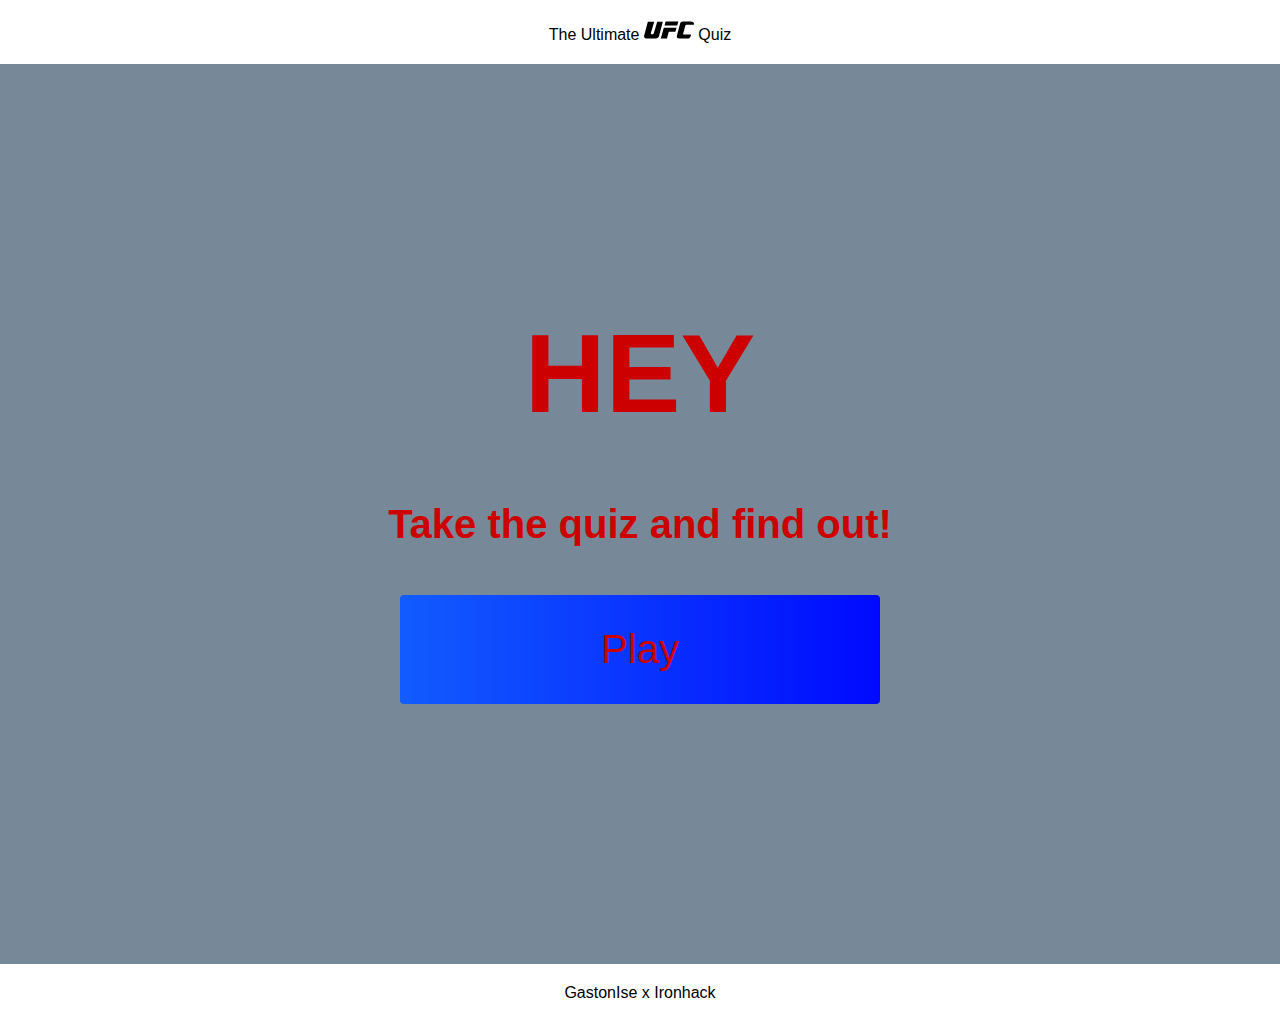
<file: index.html>
<!DOCTYPE html>
<html lang="en">
  <head>
    <meta charset="UTF-8" />
    <meta http-equiv="X-UA-Compatible" content="IE=edge" />
    <meta name="viewport" content="width=device-width, initial-scale=1.0" />
    <link rel="stylesheet" href="styles.css" />
    <script type="module" src="./index.js"></script>
    <title>UFC Quiz Home</title>
  </head>

  <body>
    <nav class="main-nav">
      The Ultimate
      <img class="main-nav-img" src="./UFC-logo.svg" alt="UFC" /> Quiz
    </nav>

    <div class="container">
      <div id="main-div">
        <h1 id="h1text">HEY</h1>
        <h2>Take the quiz and find out!</h2>
        <a href="/game.html" class="btn">Play</a>
      </div>
    </div>

    <footer class="footer-main">GastonIse x Ironhack</footer>
  </body>
</html>
</file>
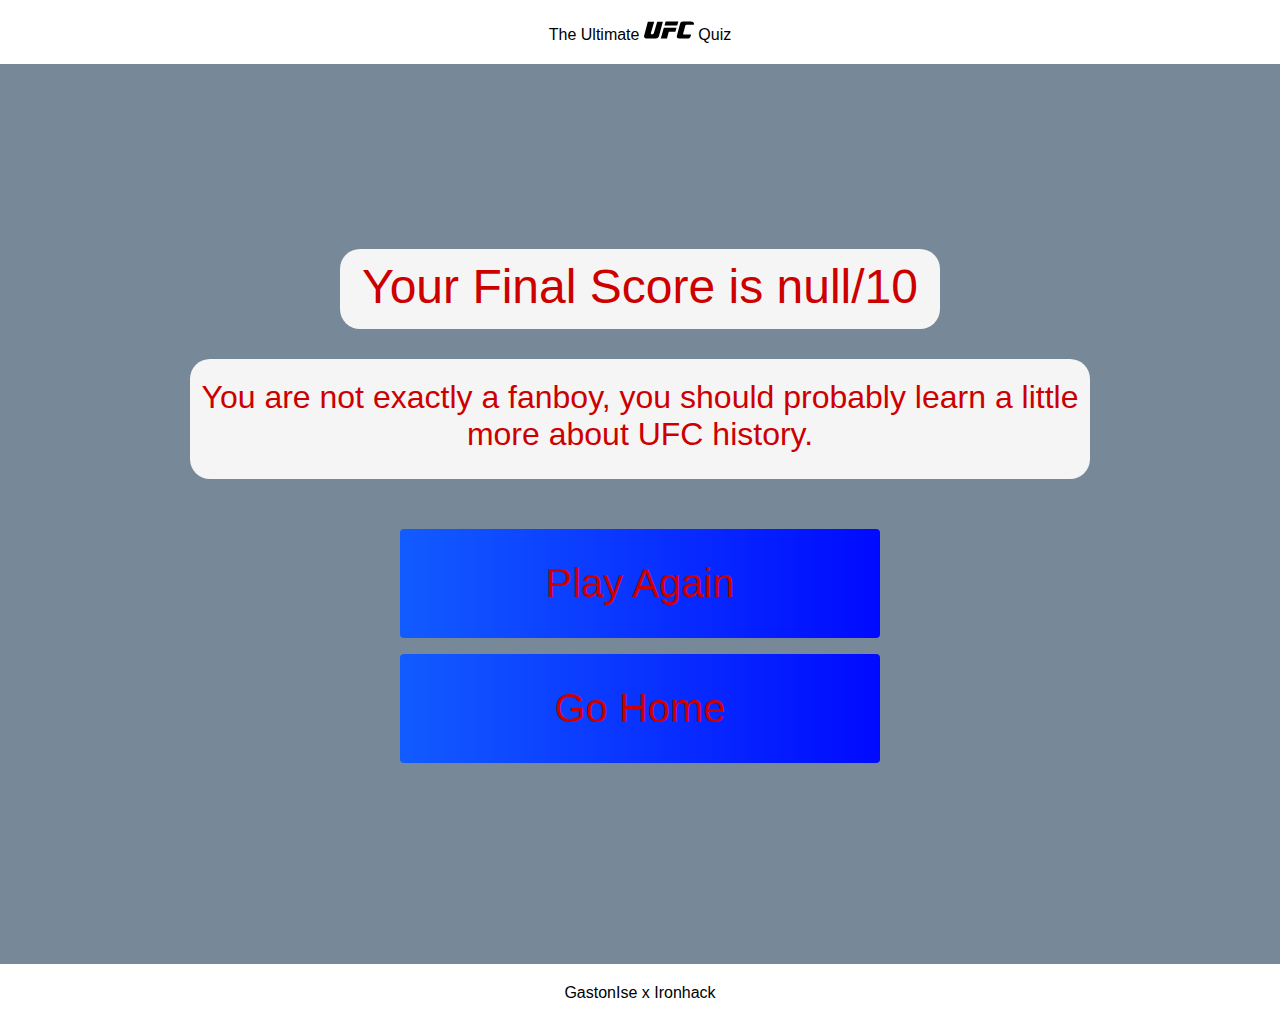
<file: end.html>
<!DOCTYPE html>
<html lang="en">
<head>
    <meta charset="UTF-8">
    <meta http-equiv="X-UA-Compatible" content="IE=edge">
    <meta name="viewport" content="width=device-width, initial-scale=1.0">
    <link rel="stylesheet" href="styles.css">
    <script type="module" src="./end.js"></script>
    <script type="module" src="./index.js"></script>
    <title>UFC Quiz Result</title>
</head>
<body>
    <nav class="end-nav">
        The Ultimate <img class="end-nav-img"src="./UFC-logo.svg" alt="UFC">  Quiz
    </nav>

    <div class="container">
        <div id="main-div">
            <p id="finalScore">0</p>
            <p id="feedback"></p>
            <a href="./game.html" class="btn">Play Again</a>
            <a href="index.html" class="btn">Go Home</a>
        </div>
    </div>

    <footer class="footer-end">GastonIse x Ironhack</footer>

</body>
</html>
</file>
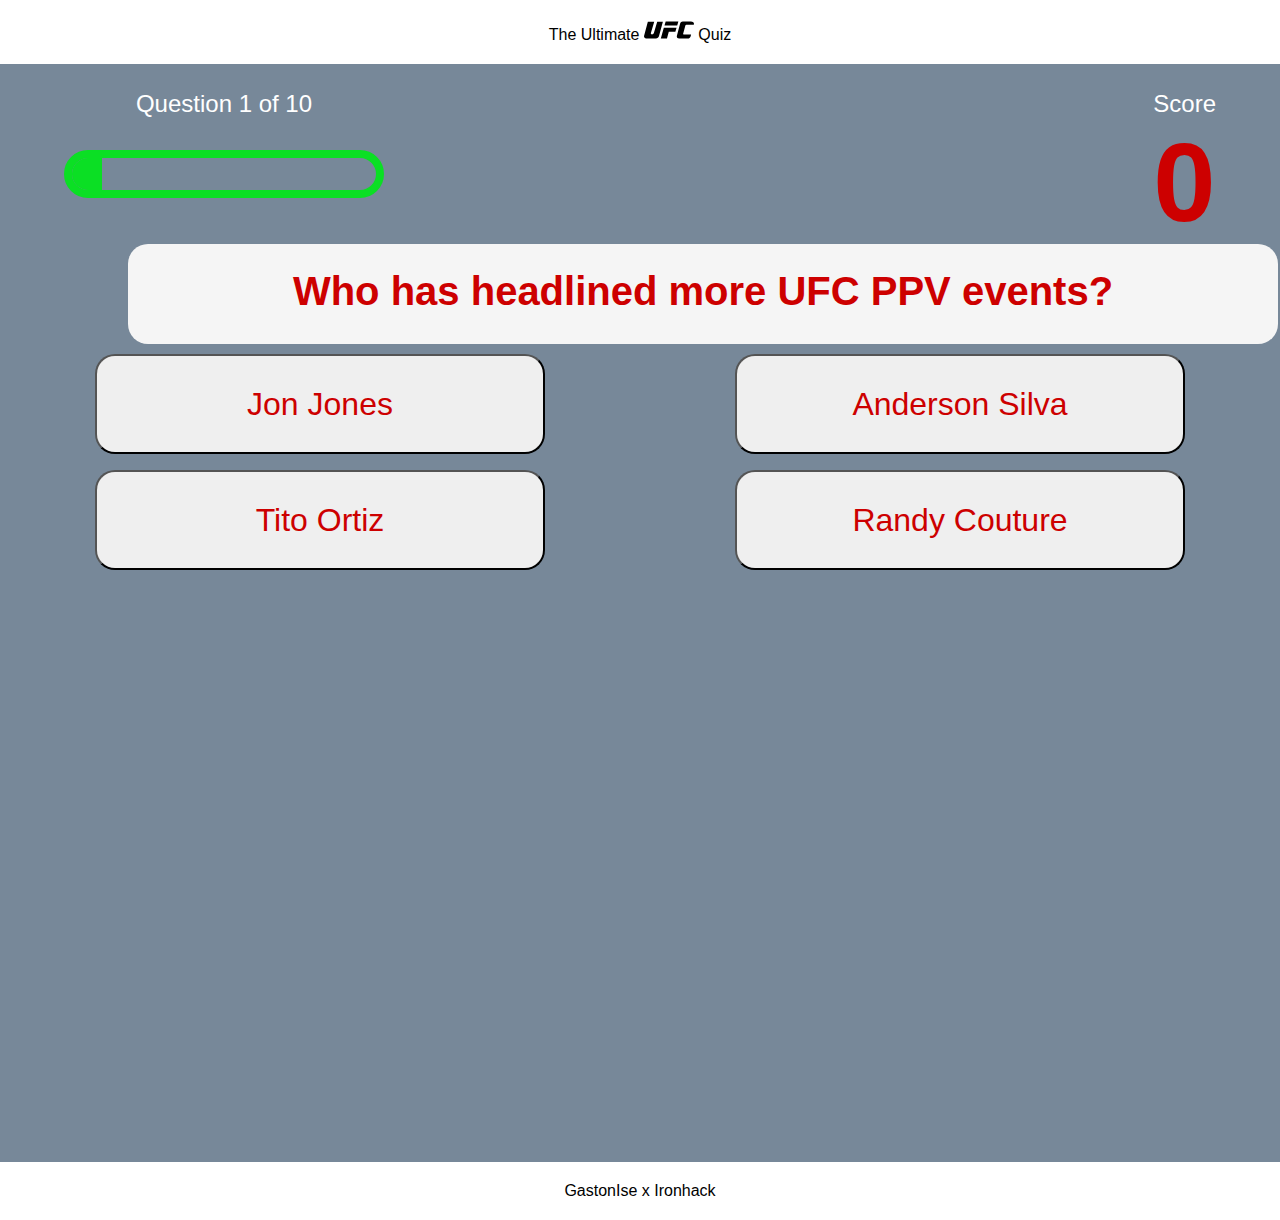
<file: game.html>
<!DOCTYPE html>
<html lang="en">
  <head>
    <meta charset="UTF-8" />
    <meta http-equiv="X-UA-Compatible" content="IE=edge" />
    <meta name="viewport" content="width=device-width, initial-scale=1.0" />
    <title>UFC Quiz Game</title>
    <link rel="stylesheet" href="styles.css" />
    <script type="module" src="./index.js"></script>
  </head>

  <body>
    <nav class="game-nav">
        The Ultimate
        <img class="main-nav-img" src="./UFC-logo.svg" alt="UFC" /> Quiz
      </nav>

      <div id="nav-div">
        <div class="left-info">
          <p id="progressText" class="left-text">Question</p>
          <div id="progressBar">
            <div id="progressBarFull"></div>
          </div>
        </div>
        <div class="right-info">
          <p class="right-text">Score</p>
          <h1 class="current-score" id="score">0</h1>
        </div>
      </div>
    </nav>

    <div class="game-container">
      <div id="main-div-game">
          <div class="question-box">
        <h2 id="question">What is the answer to this question?</h2>
    </div>

        <div class="big-box">
        <div class="answer-box">
            <button class="answer-container">
          <p class="answer-text" data-number="1">Choice1</p>
        </button>
        <button class="answer-container">
          <p class="answer-text" data-number="2">Choice2</p>
        </button>
    </div>
    <div class="answer-box">
        <button class="answer-container">
          <p class="answer-text" data-number="3">Choice3</p>
        </button>
        <button class="answer-container">
          <p class="answer-text" data-number="4">Choice4</p>
        </button>
    </div>
</div>

      </div>
    </div>
    <embed src="./bruce-buffer-its-time.mp3" loop="false" autostart="true" width="0" height="0"/>
    <footer class="footer-main">GastonIse x Ironhack</footer>
</body>
</html>
</file>
<file: styles.css>
* {
  box-sizing: border-box;
  font-family: sans-serif;
  margin: 0;
  padding: 0;
}

body {
  padding: 0px;
  margin: 0px;
  background-color: lightslategray;
  background-image: url("https://sqaf.club/wp-content/uploads/2020/09/how-big-is-the-octagon.jpg");
  background-repeat: no-repeat;
  background-attachment: fixed;
  background-position: center;
  width: 100%;
  height: 100vh;
  background-size: cover;
}

/*
index.html
*/

.main-nav {
  color: black;
  background-color: white;
  margin: 0;
  height: auto;
  padding: 20px 0;
  text-align: center;
}

.main-nav-img {
  width: 50px;
  height: 20px;
}

h1 {
  font-size: 7rem;
  color: #cd0000;
  margin-bottom: 4rem;
  width: fit-content;
  height: fit-content;
}

h2 {
  color: #cd0000;
  text-align: center;
  font-size: 2.5rem;
  margin-bottom: 3rem;
}

.container {
  width: 100vw;
  height: 100vh;
  display: flex;
  justify-content: center;
  align-items: center;
  max-width: 80rem;
  margin: 0 auto;
  padding: 2rem;
}

#main-div {
  display: flex;
  flex-direction: column;
  justify-content: center;
  align-items: center;
}

.btn {
  font-size: 2.5rem;
  padding: 2rem 0;
  width: 30rem;
  text-align: center;
  margin-bottom: 1rem;
  text-decoration: none;
  color: #cd0000;
  border-radius: 4px;
  background: linear-gradient(90deg, rgb(18, 92, 255) 0%, rgb(0, 10, 255) 100%);
}

.btn:hover {
  cursor: pointer;
  box-shadow: 0 0.5rem 1.5rem 0 rgba(199, 9, 9, 0.6);
  transition: transform 150ms;
  transform: scale(1.03);
}

.footer-main {
  color: black;
  background-color: white;
  margin-bottom: 0;
  height: auto;
  padding: 20px 0;
  text-align: center;
}

/*
game.html
*/

.game-nav {
  color: black;
  background-color: white;
  margin: 0;
  height: auto;
  padding: 20px 0;
  text-align: center;
}

#nav-div {
  display: flex;
  justify-content: space-between;
  height: 180px;
}

.left-info {
  margin-left: 5%;
  margin-top: 2%;
}

.left-text {
  color: white;
  text-align: center;
  font-size: 1.5rem;
}

#progressBar {
  width: 20rem;
  height: 3rem;
  border: 0.5rem solid rgb(11, 223, 36);
  margin-top: 2rem;
  border-radius: 50px;
  overflow: hidden;
}

#progressBarFull {
  height: 100%;
  background: rgb(11, 223, 36);
  width: 0%;
}

.right-info {
  margin-right: 5%;
  margin-top: 2%;
}

.right-text {
  color: white;
  text-align: center;
  font-size: 1.5rem;
}

.current-score {
  text-align: center;
}

.game-container {
  width: 100vw;
  height: 100vh;
  display: flex;
  justify-content: center;
  align-items: flex-start;
  align-content: center;
}

#main-div-game {
  display: flex;
  flex-direction: column;
  text-align: center;
}

.question-box {
  height: 100px;
  width: 1150px;
  margin: 0px 10% 10px 10%;
  padding: 25px 0;
  background: whitesmoke;
  border-radius: 20px;
  display: flex;
  justify-content: center;
  text-align: center;
}

.answer-container {
  color: #cd0000;
  font-size: 2rem;
  margin-bottom: 1rem;
  height: 100px;
  width: 450px;
  border-radius: 20px;
  display: flex;
  flex-wrap: wrap;
  display: inline;
  text-align: center;
}

.answer-container:hover {
  cursor: pointer;
  box-shadow: 0 0.5rem 1.5rem 0 rgba(199, 9, 9, 0.6);
  transition: transform 150ms;
  transform: scale(1.03);
}

.big-box {
  display: flex;
}

.correct {
  background: linear-gradient(
    40deg,
    rgba(11, 223, 36) 0%,
    rgb(41, 232, 111) 100%
  );
}

.incorrect {
  background: linear-gradient(
    40deg,
    rgba(230, 29, 29, 1) 0%,
    rgb(224, 11, 11, 1) 100%
  );
}

/*
end.html
*/

.end-nav {
  color: black;
  background-color: white;
  margin: 0;
  height: auto;
  padding: 20px 0;
  text-align: center;
}

.end-nav-img {
  width: 50px;
  height: 20px;
}

#finalScore {
  color: #cd0000;
  font-size: 3rem;
  margin-bottom: 10px;
  padding: 10px 0;
  height: 80px;
  width: 600px;
  background: whitesmoke;
  border-radius: 20px;
  display: flex;
  flex-wrap: wrap;
  display: inline;
  justify-content: center;
  text-align: center;
}

#feedback {
  color: #cd0000;
  font-size: 2rem;
  height: 120px;
  width: 900px;
  margin: 20px 10% 50px 10%;
  padding: 20px 0;
  background: whitesmoke;
  border-radius: 20px;
  display: flex;
  flex-wrap: wrap;
  display: inline;
  justify-content: center;
  text-align: center;
}

.footer-end {
  color: black;
  background-color: white;
  margin-bottom: 0;
  height: auto;
  padding: 20px 0;
  text-align: center;
}
</file>
